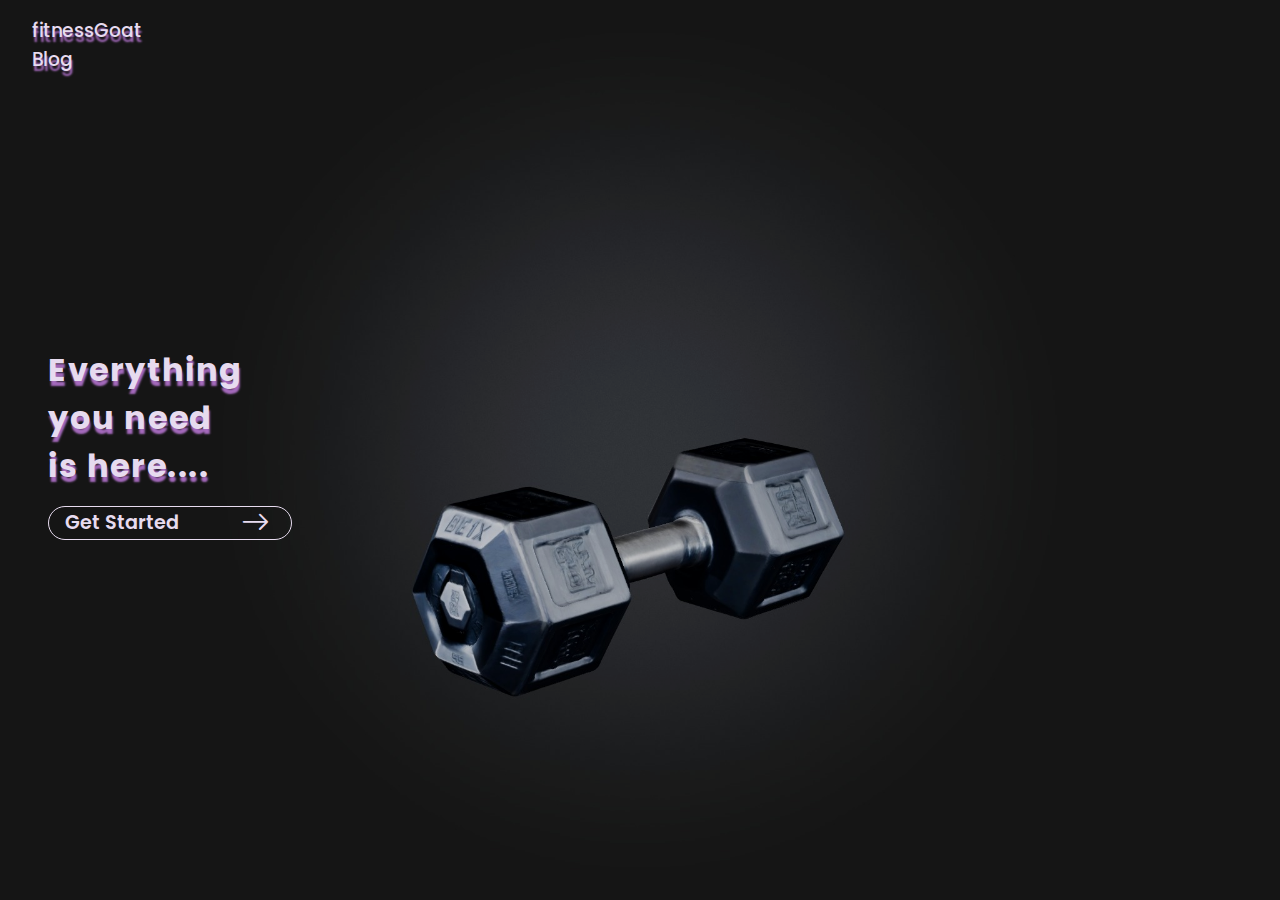
<file: index.html>
<!DOCTYPE html>
<html lang="en">
<head>
    <meta charset="UTF-8">
    <meta name="viewport" content="width=device-width, initial-scale=1.0">
    <title>
        fitnessGoat | Workouts, Nutrition Tips, Supplements & Advice 
    </title>
    <link rel="stylesheet" href="indexstyles.css">
    <link rel="stylesheet" 
    href="https://cdn.jsdelivr.net/npm/bootstrap-icons@1.11.3/font/bootstrap-icons.min.css"/>
</head>
<body>
    
    <div class="indexPageMainContainer">
         <img src="dumbell-3d.jpg" alt=""> 
   
        <div class="navContainer">
            <nav>
                <h3>
                    fitnessGoat <br> Blog
                </h3>
            </nav>
        </div>
        
        <div class="mainTextContainer">                                             
            
        <div class="div1ForMainTextContainer">
            <h1>
                Everything <br>you need <br>is here....
            </h1>
        </div>
        <div class="div2ForMainTextContainer">
            <a href="mainpage.html">
                <button>
                    Get Started 
                    <h2>
                        <i class="bi bi-arrow-right"></i>
                    </h2>
                </button>
            </a>
        </div>

        </div>


    </div>
</body>
</html>
</file>
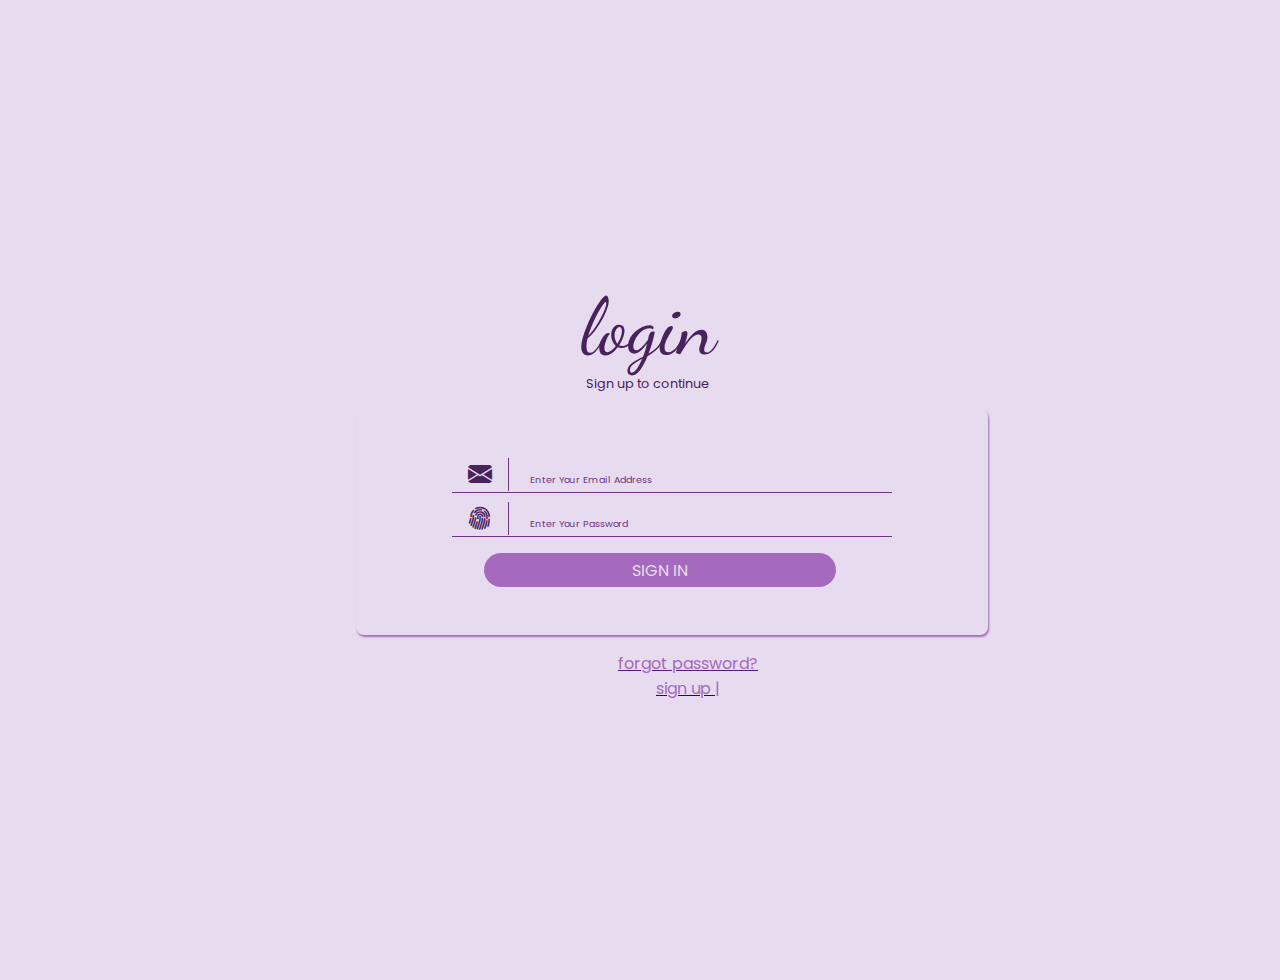
<file: login.html>
<!DOCTYPE html>
<html lang="en">
<head>
    <meta charset="UTF-8">
    <meta name="viewport" content="width=device-width, initial-scale=1.0">
    <title>
        fitnessGoat | Log in to continue
    </title>
    <link rel="stylesheet" href="styles.css">
    <link rel="stylesheet" 
    href="https://cdn.jsdelivr.net/npm/bootstrap-icons@1.11.3/font/bootstrap-icons.min.css">
</head>
<body>
   <div class="logInBody">
    <div class="loginMainContainer">
        <div class="loginHeadText1">
           <h1>
            login
           </h1>
        </div>
        <div class="loginHeadText2">
            <p>
                Sign up to continue
            </p>
        </div>
        <div class="loginFormDiv">
            <form action="" class="loginForm">
                <div>
                    <i class="bi bi-envelope-fill"></i>
                    <input type="text" placeholder="Enter your email address">
                </div>
                <div>
                    <i class="bi bi-fingerprint"></i>
                    <input type="password" placeholder="Enter your password">
                </div>

                <button type="submit">sign in </button>
            </form>
        </div>
        <div class="linkToRecoverPassword">
            <a href="">
                <p>
                    forgot password?
                </p>
            </a>
        </div>

        <div class="linkToSignupPage">
           <a href="signup.html">
            <p>
                sign up | 
            </p>
           </a>
        </div>
    </div>
   </div>
</body>
</html>
</file>
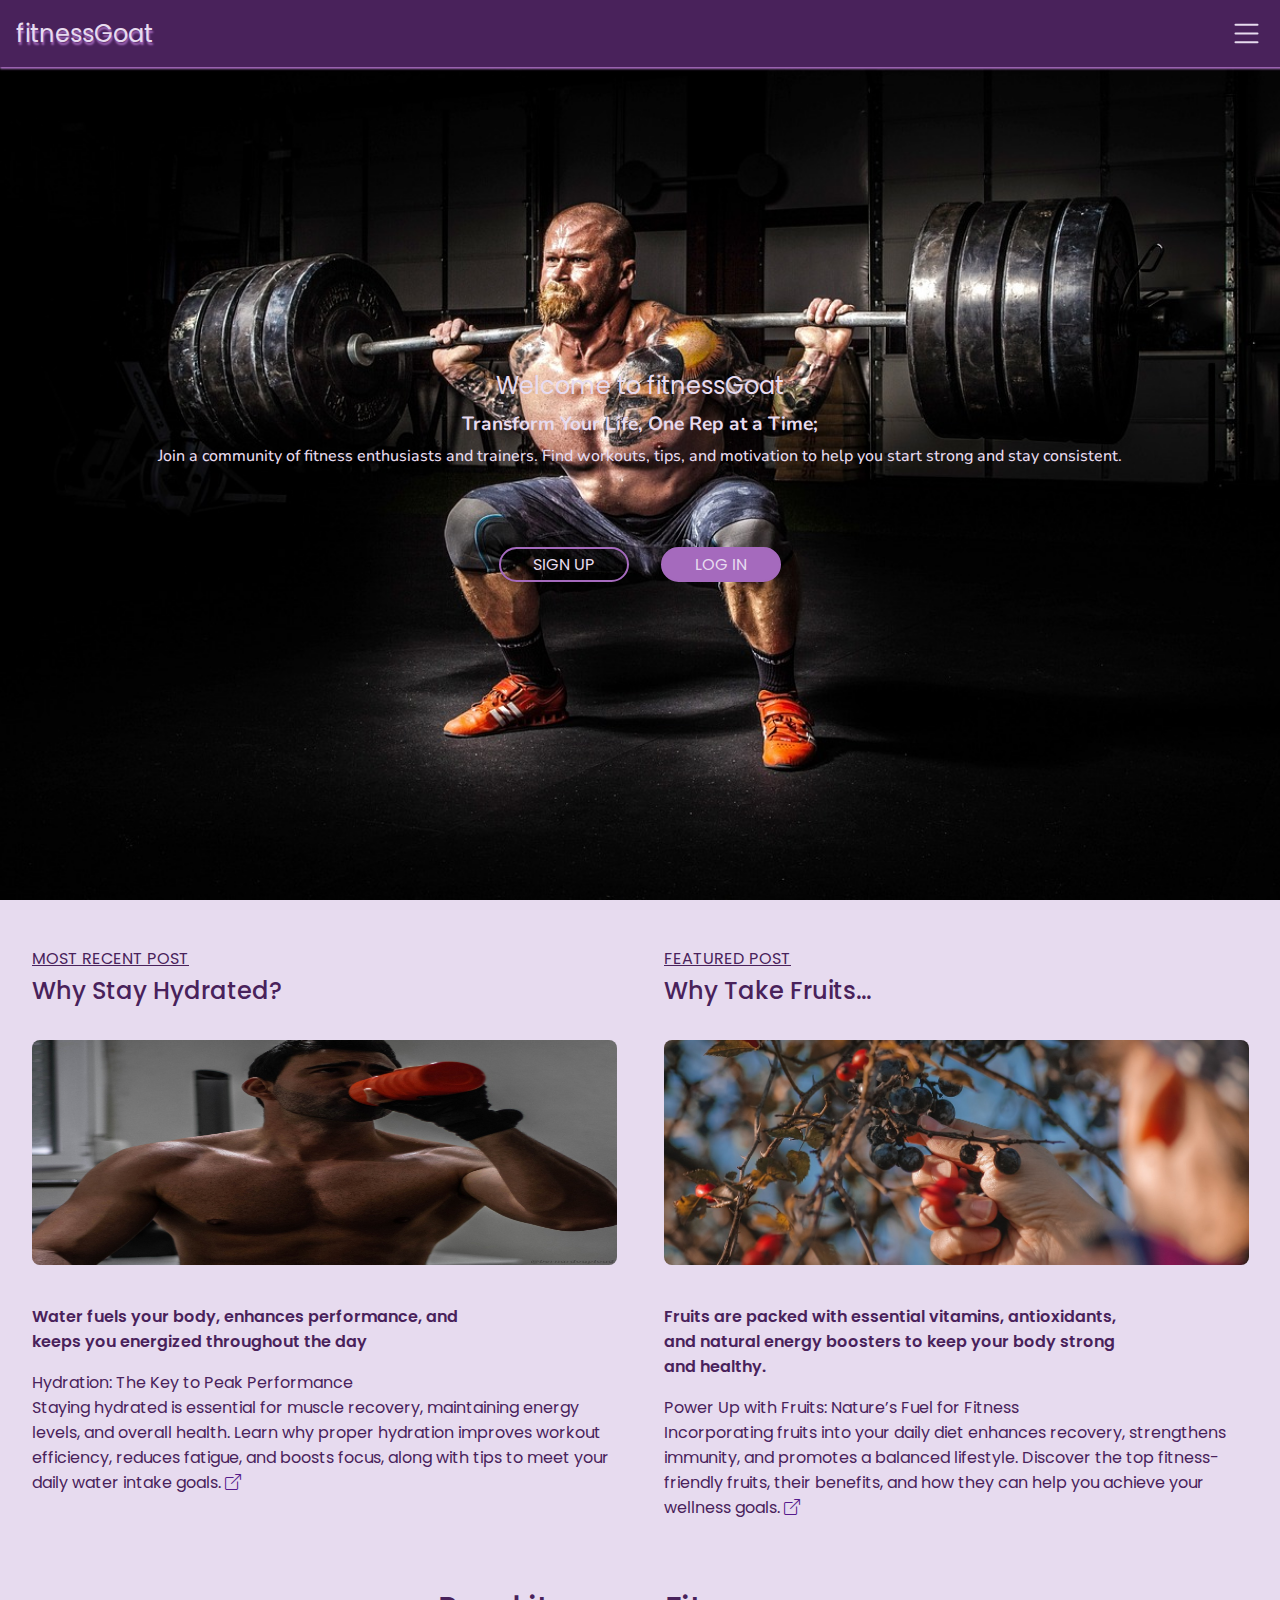
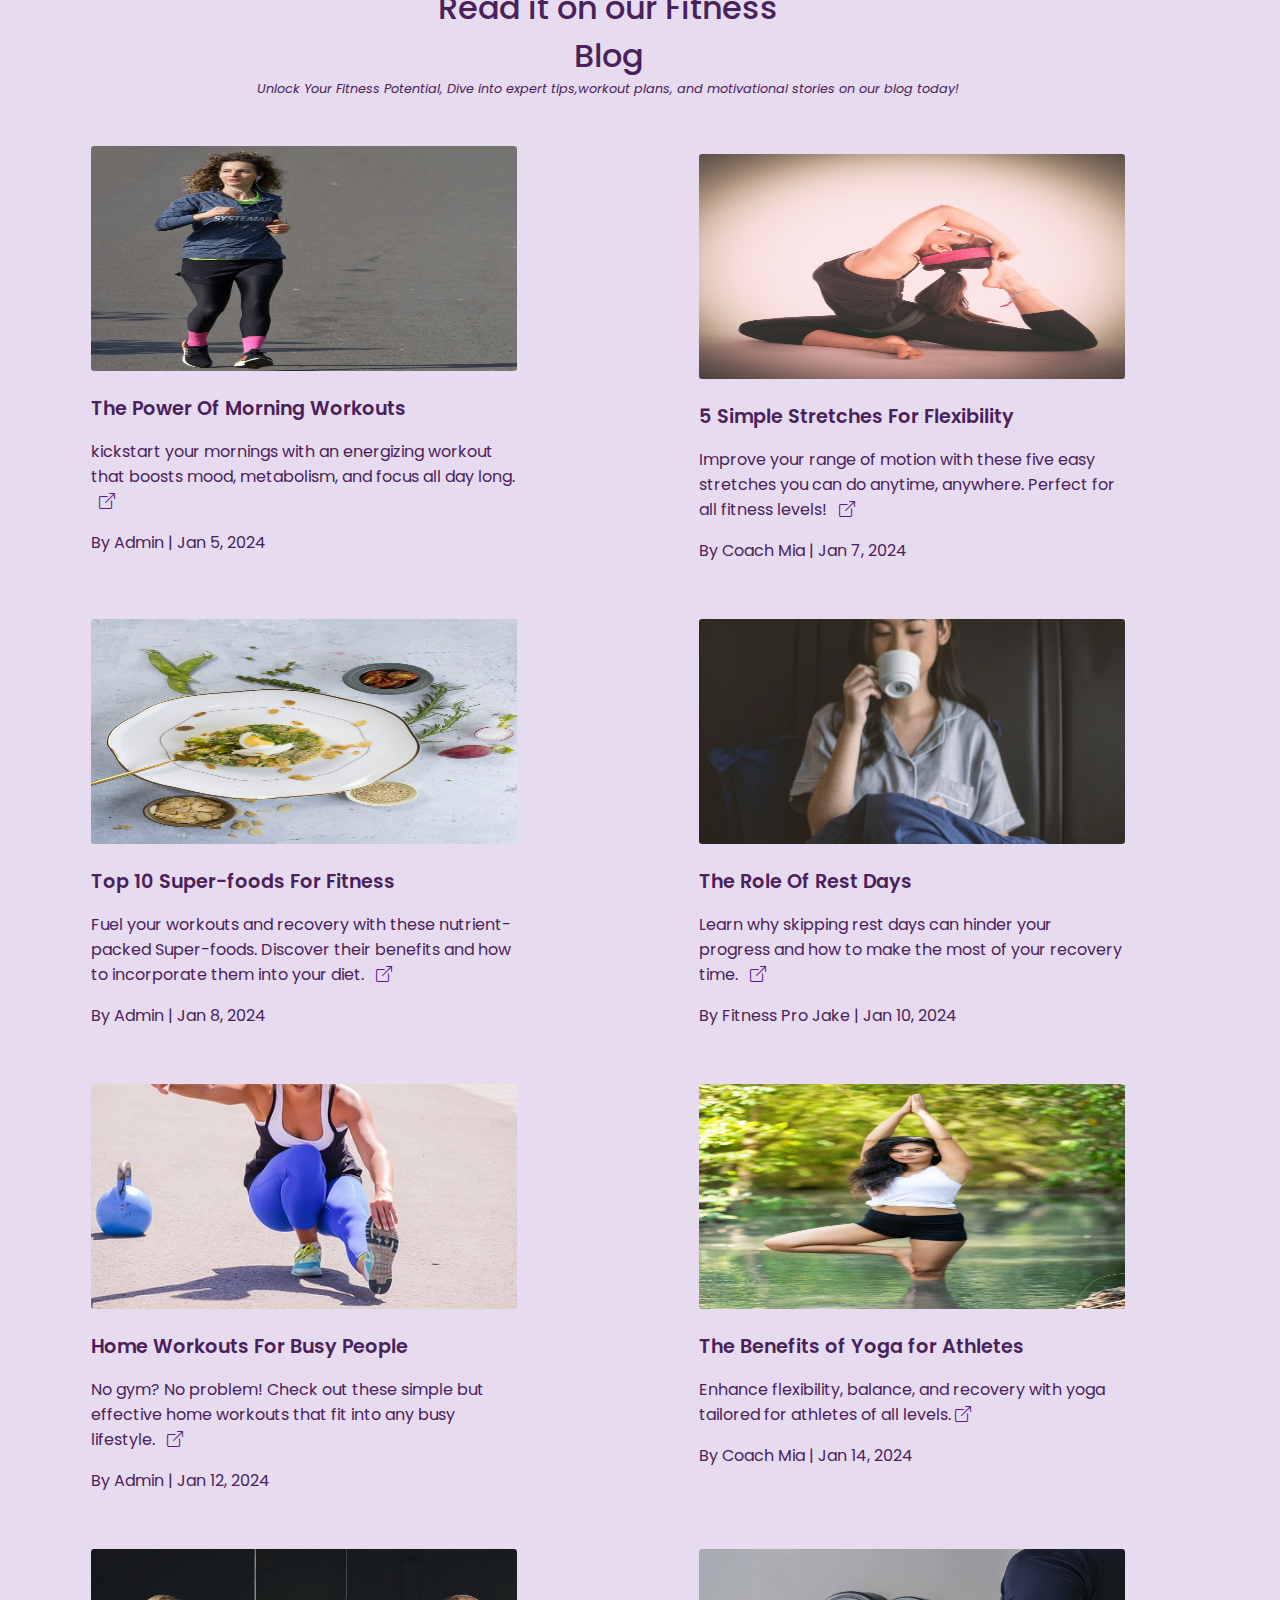
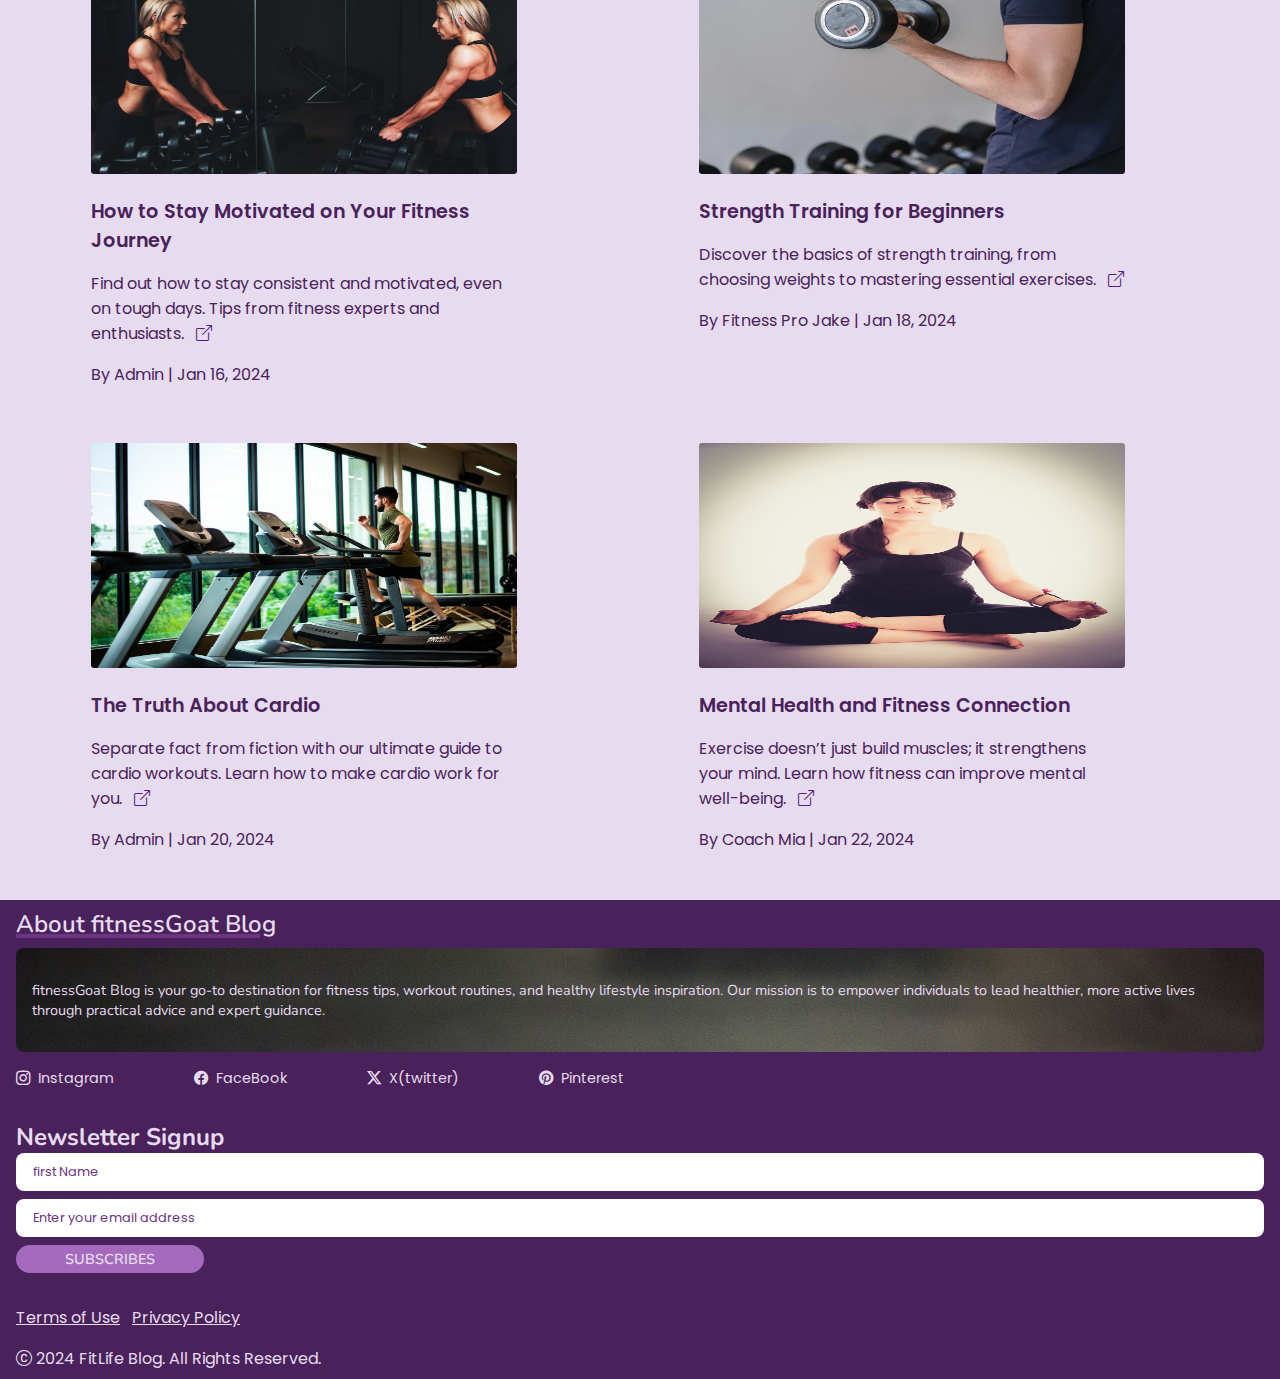
<file: mainpage.html>
<!DOCTYPE html>
<html lang="en">
<head>
    <meta charset="UTF-8"/>
    <meta name="viewport" content="width=device-width, initial-scale=1.0 maximum-scale=0.9 user-scalable=0"/>
    <title>
        fitnessGoat | Workouts, Nutrition Tips, Supplements & Advice 
    </title>
    <link rel="stylesheet" href="styles.css"/>
    <link rel="stylesheet" 
    href="https://cdn.jsdelivr.net/npm/bootstrap-icons@1.11.3/font/bootstrap-icons.min.css"/>
</head>
<body>
    
    <div class="mainContainer">

        
    <div class="navContainer">
        <nav>

            <a href="" class="logo">fitnessGoat</a>

            <input type="checkbox" id="navMenuCheckbox">
            <label for="navMenuCheckbox" class="navToggle">
                <svg xmlns="http://www.w3.org/2000/svg" width="35" height="35" fill="currentColor" class="bi bi-list openNavMenu" viewBox="0 0 16 16">
                    <path fill-rule="evenodd" d="M2.5 12a.5.5 0 0 1 .5-.5h10a.5.5 0 0 1 0 1H3a.5.5 0 0 1-.5-.5m0-4a.5.5 0 0 1 .5-.5h10a.5.5 0 0 1 0 1H3a.5.5 0 0 1-.5-.5m0-4a.5.5 0 0 1 .5-.5h10a.5.5 0 0 1 0 1H3a.5.5 0 0 1-.5-.5"/>
                </svg>
                <svg xmlns="http://www.w3.org/2000/svg" width="35" height="35" fill="currentColor" class="bi bi-x-lg closeNavMenu" viewBox="0 0 16 16">
                    <path d="M2.146 2.854a.5.5 0 1 1 .708-.708L8 7.293l5.146-5.147a.5.5 0 0 1 .708.708L8.707 8l5.147 5.146a.5.5 0 0 1-.708.708L8 8.707l-5.146 5.147a.5.5 0 0 1-.708-.708L7.293 8z"/>
                </svg>
            </label>


            <ul class="navMenu">
                <li class="navLink">
                    <a href="">home</a>
                </li>
                <li class="navLink">
                    <a href="">about</a>
                </li>


                <li class="navLink">
                    <label for="categoriesCheckbox">categories
                        <i class="bi bi-caret-down-fill"></i>
                    </label>
                    <input type="checkbox" id="categoriesCheckbox" class="subMenuInput">

                    <ul class="categoriesMenu">
                        <li>
                            <a href="">weight loss journey</a>
                        </li>
                        
                        <li>
                            <a href="">weight gain journey</a>
                        </li>


                        <li>
                        <label for="workoutsCheckbox">
                            Workouts<i class="bi bi-caret-down-fill"></i>
                        </label>
                        <input type="checkbox" id="workoutsCheckbox" class="subMenuInput">
                        <ul class="workoutsMenu">
                            <li><a href="">home workout</a></li>
                            <li><a href="">gym workout</a></li>
                            <li><a href="">hybrid workout</a></li>
                        </ul>
                        </li>


                        <li>
                            <label for="mealsCheckbox">
                                meals <i class="bi bi-caret-down-fill"></i>
                            </label>
                            <input type="checkbox" id="mealsCheckbox" class="subMenuInput">
                            <ul class="mealsMenu">
                                <li><a href="">morning meal</a></li>
                                <li><a href="">night meal</a></li>
                            </ul>
                        </li>
                    </ul>
                </li>
                
                <li class="navLink">
                    <a href="">contact</a>
                </li>
            </ul>


            <form class="navSearchBar">
                <input id="navSearchInput" type="text" placeholder="start typing to search..."/>
                <label for="navSearchInput">
                    <button type="submit">
                        <i class="bi bi-search"></i>
                    </button>
                </label>
            </form>
        </nav>
    </div>

<div class="heroSection">
    <div class="heroSectionContent">
        <h1>Welcome to <span>fitnessGoat</span></h1>
        <h2>Transform Your Life, One Rep at a Time;</h2>
        <p>
            Join a community of fitness enthusiasts and trainers. 
            Find workouts, tips, and motivation to help you start 
            strong and stay consistent.
        </p>

        <div class="heroSectionButtons">
            <a href="signup.html"><button class="btn1">sign up</button></a>
            <a href="login.html"><button class="btn2">log in</button></a>
        </div>
    </div>
</div>


<div class="mainBlogContent">
    <div class="featured mostRecentPost">
        <div class="div1ForMostRecentPost">
            <p>most recent post</p>
            <h1>
                Why Stay Hydrated?
            </h1>
            <img src="training-5028879_1280.jpg" alt="">
        </div>
            <div class="div2ForMostRecentPost">
                    <p class="p1ForMrp">
                        Water fuels your body, enhances performance,
                        and keeps you energized throughout the day
                    </p>
                    <p class="p2ForMrp">
                        Hydration: The Key to Peak Performance  <br>
                        Staying hydrated is essential for muscle recovery,
                        maintaining energy levels, and overall health. 
                        Learn why proper hydration improves workout efficiency, 
                        reduces fatigue, and boosts focus, along with tips to 
                        meet your daily water intake goals.  
                        <a href=""> <i class="bi bi-box-arrow-up-right"></i></a>
                    </p>
            </div>
        </div>

        <div class="featured featuredPost">
        <div class="div1ForFeaturedPost">
            <p>featured post</p>
            <h1>
                    Why take fruits...
            </h1>
            <img src="berries-5679562_1280.jpg" alt="">
        </div>
            <div class="div2ForFeaturedPost">
                <p class="p1ForFp">
                    Fruits are packed with essential vitamins, antioxidants, 
                    and natural energy boosters to keep your body strong and 
                    healthy.
                </p>
                <p class="p2ForFp">
                    Power Up with Fruits: Nature’s Fuel for Fitness <br>
                    Incorporating fruits into your daily diet enhances recovery, 
                    strengthens immunity, and promotes a balanced lifestyle. 
                    Discover the top fitness-friendly fruits, their benefits, 
                    and how they can help you achieve your wellness goals.
                    <a href=""> <i class="bi bi-box-arrow-up-right"></i></a>
                </p>

            </div>
            
        </div>
</div>

    
    <div class="blogPostCards">
        <div class="blogPostCardsCap">
        <h1>
            Read it on our Fitness<br>
            Blog
        </h1>
        <p>
            Unlock Your Fitness Potential, Dive into 
            expert tips,workout plans, and motivational stories 
            on our blog today!
        </p>
        </div>

        <div class="card1">
            <img src="woman-jogging.jpg" alt="">
            <h2>The Power Of Morning Workouts</h2>
            <p class="p1Forcard1">kickstart your mornings with an energizing workout that boosts
                mood, metabolism, and focus all day long.
                <a href=""> <i class="bi bi-box-arrow-up-right"></i></a>
            </p>
            <p class="p2Forcard1">By Admin | Jan 5, 2024</p>
        </div>
    
        <div class="card2">
            <img src="woman-doing-yoga.jpg" alt="">
            <h2>5 Simple Stretches For Flexibility</h2>
            <p class="p1Forcard2">Improve your range of motion with these five
                easy stretches you can do anytime, anywhere. 
                Perfect for all fitness levels!
                <a href=""> <i class="bi bi-box-arrow-up-right"></i></a>
            </p>
            <p class="p2Forcard2">By Coach Mia | Jan 7, 2024</p>
        </div>
    
        <div class="card3">
            <img src="plate-of-fruits.jpg" alt="plate of fruits">
            <h2>Top 10 Super-foods For Fitness</h2>
            <p class="p1Forcard3">Fuel your workouts and recovery with these nutrient-packed
                Super-foods. Discover their benefits and how to incorporate
                them into your diet. 
                <a href=""> <i class="bi bi-box-arrow-up-right"></i></a>
            </p>
            <p class="p2Forcard3">By Admin | Jan 8, 2024</p>
                
        </div>

        <div class="card4">
            <img src="person-relaxing.webp" alt="plate of fruits">
            <h2>The Role Of Rest Days</h2>
            <p class="p1Forcard4">Learn why skipping rest days can hinder your progress and how 
                to make the most of your recovery time.
                <a href=""> <i class="bi bi-box-arrow-up-right"></i></a>
            </p>
            <p class="p2Forcard4">By Fitness Pro Jake | Jan 10, 2024</p>
        </div>

        <div class="card5">
            <img src="girl-doing-push-up.jpg" alt="plate of fruits">
            <h2>Home Workouts For Busy People</h2>
            <p class="p1Forcard5">No gym? No problem! Check out these simple
                but effective home workouts that fit into 
                any busy lifestyle.
                <a href=""> <i class="bi bi-box-arrow-up-right"></i></a>
            </p>
            <p class="p2Forcard5">By Admin | Jan 12, 2024</p>
        </div>
        
        <div class="card6">
            <img src="yoga-pose.jpg" alt="plate of fruits">
            <h2>The Benefits of Yoga for Athletes</h2>
            <p class="p1Forcard6"> Enhance flexibility, balance, and recovery with yoga 
                tailored for athletes of all levels.
                <a href=""> <i class="bi bi-box-arrow-up-right"></i></a>
            </p>
            <p class="p2Forcard6">By Coach Mia | Jan 14, 2024</p>
        </div>
    
        <div class="card7">
            <img src="woman-motivated.jpg" alt="plate of fruits">
            <h2> How to Stay Motivated on Your Fitness Journey</h2>
            <p class="p1Forcard7"> Find out how to stay consistent and motivated, 
                    even on tough days. Tips from fitness experts 
                    and enthusiasts.
                    <a href=""> <i class="bi bi-box-arrow-up-right"></i></a>
            </p>
            <p class="p2Forcard7"> By Admin | Jan 16, 2024</p>
        </div>
    
        <div class="card8">
            <img src="person-holding-dumbell.webp" alt="plate of fruits">
            <h2> Strength Training for Beginners</h2>
            <p class="p1Forcard8">Discover the basics of strength training, 
                from choosing weights to mastering essential
                exercises.
                <a href=""> <i class="bi bi-box-arrow-up-right"></i></a>
            </p>
            <p class="p2Forcard8">By Fitness Pro Jake | Jan 18, 2024</p>
        </div>
    
        <div class="card9">
            <img src="man-doing-cardio.jpg" alt="plate of fruits">
            <h2> The Truth About Cardio</h2>
            <p class="p1Forcard9">Separate fact from fiction with our ultimate guide to 
                cardio workouts. Learn how to make cardio work for you.
                <a href=""> <i class="bi bi-box-arrow-up-right"></i></a>
            </p>
            <p class="p2Forcard9">By Admin | Jan 20, 2024</p>
        </div>
    
        <div class="card10">
            <img src="person-meditating.jpg" alt="plate of fruits">
            <h2>Mental Health and Fitness Connection</h2>
            <p class="p1Forcard10"> Exercise doesn’t just build muscles; it strengthens your mind. 
                Learn how fitness can improve mental well-being.
                <a href=""> <i class="bi bi-box-arrow-up-right"></i></a>
            </p>
            <p class="p2Forcard10">By Coach Mia | Jan 22, 2024</p>
        </div>
    </div>



<div class="footer">
    <div class="footerAbout">
        <h2>About fitnessGoat Blog</h2>
        <p>
            fitnessGoat Blog is your go-to destination for fitness tips, 
            workout routines, and healthy lifestyle inspiration. 
            Our mission is to empower individuals to lead healthier, 
            more active lives through practical advice and expert guidance.
        </p>
    </div>
    <div class="footerSocialhandles">
        <a href="">
            <p><i class="bi bi-instagram"></i>Instagram</p>
        </a>
       <a href="">
        <p><i class="bi bi-facebook"></i>FaceBook</p>
       </a>
      <a href="">
        <p><i class="bi bi-twitter-x"></i>X(twitter)</p>
      </a>
       <a href="">
        <p><i class="bi bi-pinterest"></i>Pinterest</p>
       </a>
    </div>
    <div class="footerNewsletter">
        <h2>Newsletter Signup</h2>
        <form action="" class="footerForm">
            <input type="text" placeholder="first Name" required> <br>
            <input type="email" placeholder="Enter your email address" required> <br>
            <a href=""><button type="submit">Subscribes</button></a>
        </form>
    </div>
    <div class="footerCopyrights">
        <p class="policyLinks">
            <a href="">Terms of Use</a>
            <a href="">Privacy Policy</a>
        </pclass>

        <p class="copyright">
            <i class="bi bi-c-circle"></i> 2024 FitLife Blog. All Rights Reserved.
        </p>
    </div>
</div>





</div>


</body>
</html>
</file>
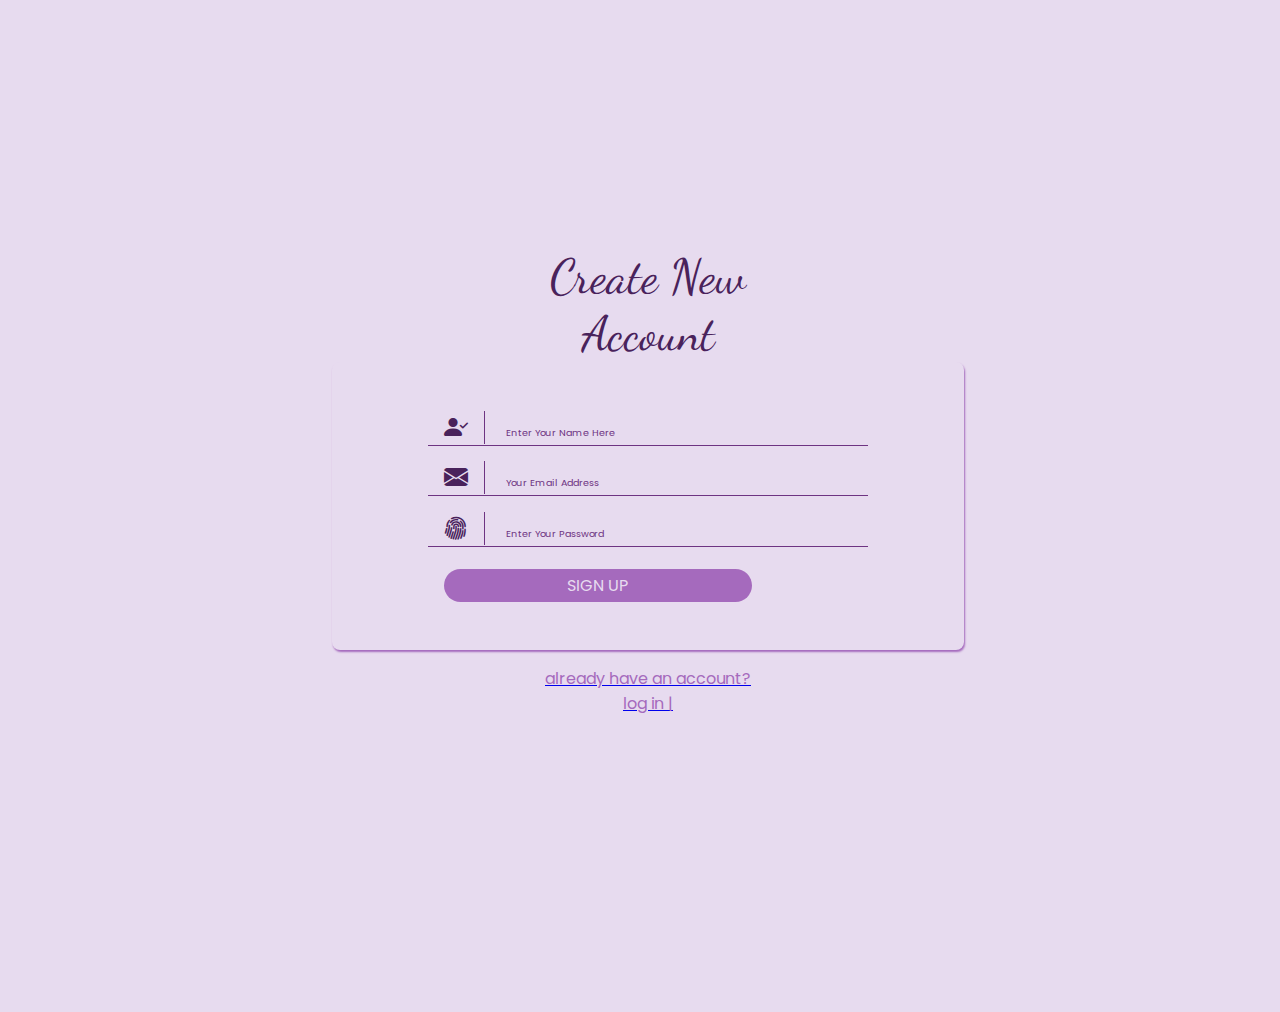
<file: signup.html>
<!DOCTYPE html>
<html lang="en">
<head>
    <meta charset="UTF-8">
    <meta name="viewport" content="width=device-width, initial-scale=1.0">
    <title>
        fitnessGoat | Create New Account
    </title>
    <link rel="stylesheet" href="styles.css">
    <link rel="stylesheet" 
    href="https://cdn.jsdelivr.net/npm/bootstrap-icons@1.11.3/font/bootstrap-icons.min.css">
</head>
<body>
    <div class="signupBody">
        
    <div class="signupMainContainer">
        <div class="createAccountHeadText">
            <h1>
                Create new <span> account </span>
            </h1>
        </div>
        <div class="signupFormDiv">
            <form action="" class="signupForm">
               <div>
                <label for=""><i class="bi bi-person-check-fill"></i></label>
                <input type="text" placeholder="enter your name here" required>  
               </div>

               <div>
                <label for=""><i class="bi bi-envelope-fill"></i></label>
                <input type="email" placeholder="your email address" required>
               </div>

               <div>
                <label for=""><i class="bi bi-fingerprint"></i></label>
                <input type="password" placeholder="Enter your password">
               </div>
        
                <button type="submit">sign up </button>
            </form>
        </div>
        <div class="linkToLoginPage">
            <a href="login.html">
                <p>
                    already have an account?  <br>
                    <span>log in | </span>
                </p>
            </a>
        </div>
    </div>
    </div>
</body>
</html>
</file>
<file: indexstyles.css>
@import url(
    'https://fonts.googleapis.com/css2?family=Dancing+Script:wght@400..700&family=Nunito:ital,wght@0,200..1000;1,200..1000&family=Poppins:ital,wght@0,100;0,200;0,300;0,400;0,500;0,600;0,700;0,800;0,900;1,100;1,200;1,300;1,400;1,500;1,600;1,700;1,800;1,900&display=swap'
);

:root{
    --primary-clr:#E7DBEF;
    --secondary-clr:#49225B;
    --secondary-clr-2:#6E3482;
    --accent-clr:#A56ABD;
}
*{
    margin: 0;
    padding: 0;
    box-sizing: border-box;
    font-family: "Poppins", "Nunito", "Dancing Script", serif;
}
body{
    background-color: var(--secondary-clr);
    color:var(--primary-clr);
}
.indexPageMainContainer{
    background: rgba(0, 0, 0, 0.1);
    height: 100vh;
}
.indexPageMainContainer img{
    position: absolute;
    top:0;
    left:0;
    z-index: -1;
    width: 100%;
    height: 100vh;
    object-fit: cover;
}
.navContainer{
    padding-top: 2rem;
    width: 100%;
    padding: 1rem 2rem;
}
.navContainer nav h3{
    font-weight: 500;
    text-shadow: 1px 5px 2px var(--accent-clr);
    animation: textBounce 3s ease-out;

}
.mainTextContainer{
    width: 100%;
    height: 50vh;
    display: grid;
    align-content:flex-end;
}
.div1ForMainTextContainer{
    margin:0rem 3rem;
}
.div1ForMainTextContainer h1{
    letter-spacing: 0.1rem;
    font-weight: 700;
    text-shadow: 1px 5px 2px var(--accent-clr);
    animation: slideInLeftBtn 5s ease-in-out;
}
.div2ForMainTextContainer{
    margin:0rem 3rem;
    margin-top: 1rem;
}
.div2ForMainTextContainer button{
    background-color: transparent;
    color: var(--primary-clr);
    border: 1px solid var(--primary-clr);
    border-radius: 10rem;
    padding-top: 0.1rem;
    padding-bottom: 0.1rem;
    padding-left: 1rem;
    padding-right: 7rem;
    font-size:1.2rem ;
    font-weight: 600;
    position: relative;
    animation: slideInLeftBtn 8s ease-in-out;
}
.div2ForMainTextContainer h2{
    margin-left: 3rem;
    position: absolute;
    top:0;
    bottom: 0;
    transform: translate(8rem, -15%);
}

@keyframes slideInLeftBtn{
    from{
        transform: translateX(100%);
        opacity: 0;
    }

    to{
        transform: translateX(0);
        opacity: 1;

    }
}

@keyframes textBounce{
    from{
        transform: translateY(-50%);
    }
    to{
        transform: translateY(0%);
    }
}
</file>
<file: styles.css>
@import url(
    'https://fonts.googleapis.com/css2?family=Dancing+Script:wght@400..700&family=Nunito:ital,wght@0,200..1000;1,200..1000&family=Poppins:ital,wght@0,100;0,200;0,300;0,400;0,500;0,600;0,700;0,800;0,900;1,100;1,200;1,300;1,400;1,500;1,600;1,700;1,800;1,900&display=swap'
);

:root{
    --primary-clr:#E7DBEF;
    --secondary-clr:#49225B;
    --secondary-clr-2:#6E3482;
    --accent-clr:#A56ABD;
}
*{
    margin: 0;
    padding: 0;
    box-sizing: border-box;
    font-family: "Poppins", "Nunito", "Dancing Script", serif;
}
body{
    background-color: var(--primary-clr);
    color:var(--secondary-clr);
    /* padding-top: 4.2rem; */
}
@keyframes appear{
    from{
        opacity: 0;
        transform: scale(0.5);
    }
    to{
        opacity:1;
        transform: scale(1);
    }
}

@keyframes textSlide{
    from{
        transform: translateX(-100%);
        opacity: 0;
    }

    to{
        transform: translateX(0);
        opacity: 1;

    }
}
.mainContainer{
    display: grid;
    grid-template-columns: repeat(auto-fit, 100%);
}
.navContainer{
    position:fixed;
    top:0;
    right:0;
    z-index: 1;
    width: 100%;
    box-shadow: 1px 1px 2px 1px var(--accent-clr);
}
.navContainer nav{
    width: 100%;
    padding: 1rem;
    background-color: var(--secondary-clr);
    z-index: 1;
}
.logo{
    text-decoration: none;
    font-size: 1.5rem;
    color:var(--primary-clr);
    font-family: "poppins", serif;
    text-shadow: 1px 3px 2px var(--accent-clr)
}
.navMenu{
    display:none;
    list-style: none;
    text-transform: uppercase;
    font-family: "Nunito", serif;
    color:var(--primary-clr);
    margin-top: 2rem;
}
.navMenu li {
    margin: 1rem 2rem;
}
.navMenu li a{
    text-decoration: none;
    color: var(--primary-clr);
}
.navSearchBar{
    display: none;
}
#navMenuCheckbox{
    display: none;
}
.navToggle{
    position: absolute;
    margin:0rem 1rem;
    right:0;
    color:var(--primary-clr);
}
.closeNavMenu{
    display:none;
}
#navMenuCheckbox:checked ~.navMenu{
    display: block;
    opacity: 1;
    visibility: visible;
}
#navMenuCheckbox:checked ~.navToggle .closeNavMenu{
    display: block;
}
#navMenuCheckbox:checked ~.navToggle .openNavMenu{
    display: none;
}

.categoriesMenu{
    list-style: none;
    background-color: var(--secondary-clr);
    color: var(--primary-clr);
    text-transform: lowercase;
    width: 20rem;
    border-radius: 0.5rem;
    display:none;
    cursor: pointer;
}
.categoriesMenu li{
    padding: 0.7rem 1rem;
}
#categoriesCheckbox:checked ~.categoriesMenu{
    display: block;
}
.categoriesMenu .workoutsMenu,.mealsMenu{
    list-style: none;
    display: none;
    background-color: var(--secondary-clr);
    width: 20rem;
    border-radius: 0.5rem;
    cursor: pointer;
}
#workoutsCheckbox:checked ~.workoutsMenu{
    display: block;
}
#mealsCheckbox:checked ~.mealsMenu{
    display: block;
}
nav .subMenuInput{
    display:none;
}
.heroSection{
    width: 100%;
    height: 100vh;
    overflow: hidden;
    position: relative;
    background-image: url(man-lifting.jpg);
    background-position: center;
    background-repeat: no-repeat;
    background-size: cover;
    text-align: center;
    color:var(--primary-clr);
    animation: changeHeroBackground 10s infinite ease-in-out;
}
.heroSectionContent{
    position: absolute;
    top:40%;
    left:0;
    right: 0;
    padding: 0.5rem 1rem;
}
.heroSectionContent h1{
    font-family:  "poppins", sans-serif;
    font-size: 1.5rem;
    font-weight: 400;
}
.heroSectionContent h2{
    font-family:  "Nunito", sans-serif;
    font-weight: 700;
    font-size: 1.2rem;
    margin-top: 0.5rem;
}
.heroSectionContent p{
    font-family:  "Nunito", sans-serif;
    font-size: 1rem;
    font-weight: 500;
    margin-top: 0.5rem;
}
.heroSectionButtons{
    font-family:  "Nunito", sans-serif;
    margin-top: 5rem;
    display: flex;
    gap:2rem;
    justify-content: center;
}
.heroSectionButtons .btn1{
    padding: 0.2rem 2rem;background: transparent;
    color:var(--primary-clr);
    font-size: 1rem;
    text-transform: uppercase;
    border: 2px solid var(--accent-clr);
    border-radius: 10rem;
}
.heroSectionButtons .btn2{
    padding: 0.2rem 2rem;
    background-color: var(--accent-clr);
    color:var(--primary-clr);
    font-size: 1rem;
    text-transform: uppercase;
    border: 2px solid var(--accent-clr);
    border-radius: 10rem;
}


.mainBlogContent{
    width: 100%;
    position: relative;
    margin-inline: auto;
    margin-top: 0.9rem;
    padding-top: 2rem;
    display: grid;
    grid-auto-flow: column;
    grid-auto-columns: 95%;
    overflow-x: auto;
    overscroll-behavior-inline:contain;
    scroll-snap-type: inline mandatory;
    scroll-padding-inline: 1rem ;
}
.mainBlogContent  > *{
    scroll-snap-align: start;
}
.mostRecentPost{
    width: 100%;
    padding-inline: 1rem 0rem;
}
.div1ForMostRecentPost p{
    text-transform: uppercase;
    text-decoration: 1px solid underline;
}.div1ForMostRecentPost h1{
    font-size: 1.5rem;
    font-weight: 500;
    margin-top: 0.1rem;
}
.div1ForMostRecentPost img{
    width:95%;
    height: 25vh;
    border-radius: 0.5rem;
    margin-top: 2rem;
    animation: appear 5s linear;
}
.div2ForMostRecentPost{
    margin-top: 2rem;
}
.div2ForMostRecentPost .p1ForMrp{
    font-weight: 600;
    width: 30ch;
}
.div2ForMostRecentPost .p2ForMrp{
    margin-top: 1rem;
    width: 95%;
    padding-bottom: 1rem;
}
.featuredPost{
    width: 100%;
    padding-inline: 1rem 0rem;
}
.div1ForFeaturedPost p{
    text-transform: uppercase;
    text-decoration: 1px solid underline;
}.div1ForFeaturedPost h1{
    font-size: 1.5rem;
    font-weight: 500;
    margin-top: 0.1rem;
    text-transform: capitalize;
}
.div1ForFeaturedPost img{
    width: 95%;
    height:25vh;
    border-radius: 0.5rem;
    object-fit: cover;
    margin-top: 2rem;
    animation: appear 5s linear;
}
.div2ForFeaturedPost{
    margin-top: 2rem;
}
.div2ForFeaturedPost .p1ForFp{
    font-weight: 600;
    width: 30ch;
}
.div2ForFeaturedPost .p2ForFp{
    margin-top: 1rem;
    width: 95%;
    padding-bottom: 1rem;
}


.blogPostCards{
    width: 95%;
    padding-inline: 1rem 0rem;
    margin-top: 3rem;
}
.blogPostCardsCap{
    width: 100%;
}
.blogPostCardsCap h1{
    font-weight: 450;
}
.blogPostCardsCap p{
    font-weight: 400;
    font-style: italic;
    font-size: 0.8rem;
}
.card1{
    margin-top: 3rem;
    animation: appear 5s linear;
}
.card1 img{
    width: 100%;
    height: 25vh;
    border-radius: 0.2rem;
}
.card1 h2{
    margin-top: 1rem;
    font-size: 1.2rem;
    font-weight: 600;
}
.card1 .p1Forcard1 , .p2Forcard1{
    margin-top: 1rem;
}
.p1Forcard1 i{
    margin-left: 0.5rem;
}
.card2{
    margin-top: 3.5rem;
    animation: appear 5s linear;
}
.card2 img{
    width: 100%;
    height: 25vh;
    border-radius: 0.2rem;
}
.card2 h2{
    margin-top: 1rem;
    font-size: 1.2rem;
    font-weight: 600;
}
.card2 .p1Forcard2 , .p2Forcard2{
    margin-top: 1rem;
}
.p1Forcard2 i{
    margin-left: 0.5rem;
}
.card3{
    margin-top: 3.5rem;
    animation: appear 5s linear;
}
.card3 img{
    width: 100%;
    height: 25vh;
    border-radius: 0.2rem;
}
.card3 h2{
    margin-top: 1rem;
    font-size: 1.2rem;
    font-weight: 600;
}
.card3 .p1Forcard3 , .p2Forcard3{
    margin-top: 1rem;
}
.p1Forcard3 i{
    margin-left: 0.5rem;
}
.card4{
    margin-top: 3.5rem;
    animation: appear 5s linear;
}
.card4 img{
    width: 100%;
    height: 25vh;
    border-radius: 0.2rem;
    object-fit: cover;
}
.card4 h2{
    margin-top: 1rem;
    font-size: 1.2rem;
    font-weight: 600;
}
.card4 .p1Forcard4 , .p2Forcard4{
    margin-top: 1rem;
}
.p1Forcard4 i{
    margin-left: 0.5rem;
}
.card5{
    margin-top: 3.5rem;
    animation: appear 5s linear;
}
.card5 img{
    width: 100%;
    height: 25vh;
    border-radius: 0.2rem;
    object-fit: cover;
}
.card5 h2{
    margin-top: 1rem;
    font-size: 1.2rem;
    font-weight: 600;
}
.card5 .p1Forcard5 , .p2Forcard5{
    margin-top: 1rem;
}
.p1Forcard5 i{
    margin-left: 0.5rem;
}
.card6{
    margin-top: 3.5rem;
    animation: appear 5s linear;
}
.card6 img{
    width: 100%;
    height: 25vh;
    border-radius: 0.2rem;
}
.card6 h2{
    margin-top: 1rem;
    font-size: 1.2rem;
    font-weight: 600;
}
.card6 .p1Forcard6 , .p2Forcard6{
    margin-top: 1rem;
}
.card7{
    margin-top: 3.5rem;
    animation: appear 5s linear;
}
.card7 img{
    width: 100%;
    height: 25vh;
    border-radius: 0.2rem;
}
.card7 h2{
    margin-top: 1rem;
    font-size: 1.2rem;
    font-weight: 600;
}
.card7 .p1Forcard7 , .p2Forcard7{
    margin-top: 1rem;
}
.p1Forcard7 i{
    margin-left: 0.5rem;
}
.card8{
    margin-top: 3.5rem;
    animation: appear 5s linear;
}
.card8 img{
    width: 100%;
    height: 25vh;
    border-radius: 0.2rem;
}
.card8 h2{
    margin-top: 1rem;
    font-size: 1.2rem;
    font-weight: 600;
}
.card8 .p1Forcard8 , .p2Forcard8{
    margin-top: 1rem;
}
.p1Forcard8 i{
    margin-left: 0.5rem;
}
.card9{
    margin-top: 3.5rem;
    animation: appear 5s linear;
}
.card9 img{
    width: 100%;
    height: 25vh;
    border-radius: 0.2rem;
}
.card9 h2{
    margin-top: 1rem;
    font-size: 1.2rem;
    font-weight: 600;
}
.card9 .p1Forcard9 , .p2Forcard9{
    margin-top: 1rem;
}
.p1Forcard9 i{
    margin-left: 0.5rem;
}
.card10{
    margin-top: 3.5rem;
    padding-bottom: 1rem;
    animation: appear 5s linear;
}
.card10 img{
    width: 100%;
    height: 25vh;
    border-radius: 0.2rem;
}
.card10 h2{
    margin-top: 1rem;
    font-size: 1.2rem;
    font-weight: 600;
}
.card10 .p1Forcard10 , .p2Forcard10{
    margin-top: 1rem;
}
.p1Forcard10 i{
    margin-left: 0.5rem;
}
.footer{
    width: 100%;
    background-color: var(--secondary-clr);
    color:var(--primary-clr);
    padding: 0.5rem 1rem;
    font-family: "Nunito", sans-serif;
    margin-top: 2rem;
}
.footerAbout{
    width: 100%;
}
.footerAbout h2{
    font-family: "Nunito", sans-serif;
    font-size:1.5rem;
    font-weight: 600;
    text-decoration:4px solid var(--secondary-clr-2) underline;
    margin-bottom: 0.5rem;
}
.footerAbout p{
    width: 100%;
    font-family: "Nunito", sans-serif;;
    font-size: 0.9rem;
    padding: 2rem 1rem;
    background-image: url(dumbel.jpg);
    border-radius: 0.5rem;
    
}
.footerSocialhandles{
    display: flex;
    margin-top: 1rem;
    gap:0.5rem;
}
.footerSocialhandles > a{
    text-decoration: none;
    color:var(--primary-clr);
    font-family: "Nunito", sans-serif;
    font-size: 0.9rem;
}
.footerSocialhandles > a p i{
    margin-right: 0.1rem;
}
.footerNewsletter{
    width:100%;
    margin-top: 2rem;
}
.footerNewsletter h2{
    font-family: "Nunito", sans-serif;
    font-size: 1.5rem;
}
.footerForm{
    width:100%;
}
.footerForm > input{
    width: 100%;
    padding: 0.5rem 1rem;
    border-radius: 0.5rem;
    border: 1px solid transparent;
    margin-bottom: 0.5rem;
}
.footerForm >input::placeholder{
    color:var(--secondary-clr-2);
    font-size: 0.8rem;
}
.footerForm > input:focus{
    outline: none;
}
.footerForm >a button{
    padding:0.2rem 3rem;
    border:1px solid transparent;
    border-radius: 10rem;
    text-transform: uppercase;
    background-color: var(--accent-clr);
    color:var(--primary-clr);
    font-weight: 600;
    font-family: "Nunito", sans-serif;
    font-size: 0.9rem;
}
.footerCopyrights{
   width: 100%;
   margin-top: 2rem;
}
.policyLinks{
    margin-bottom: 1rem;
}
.policyLinks a{
    color: var(--primary-clr);
    padding-right: 0.5rem;
}


@keyframes  changeHeroBackground{
    0%
    {
        background-image: url(barbell-1839086_1280.jpg);
    }
    20%
    {
        background-image: url(manCarryingADumbell.jpg);
    }
    40%
    {
        background-image: url(adult-1850925_1280.jpg);
    }
    60%
    {
        background-image: url(woman-2260736_1280.jpg);
    }
    80%
    {
        background-image: url(personal-trainer-7451170_1280.jpg);
    }
    100%
    {
        background-image: url(weightlifting-5730110_1280.jpg);
    }
}






/*
                DESIGN FOR THE SIGN UP PAGE !!!!
*/



.signupMainContainer{
    width: 100%;
    height:100vh;
   display: grid;
   align-content: center;
}
.createAccountHeadText *{
    width: 50%;
    text-align: center;
    font-family:"Dancing Script", serif;
    font-weight: 400;
    font-size: 3rem;
    text-transform: capitalize;
    margin: 0 auto;
}
.signupFormDiv{
    margin-top: 2rem;
    margin-left: 3rem;
}
.signupForm >div{
    border-bottom: 1px solid var(--secondary-clr-2);
    margin-bottom: 0.9rem;
    width: 80%;
}
.signupForm >div label i{
    font-size: 1.5rem;
    border-right: 1px solid var(--secondary-clr-2);
    padding-right: 1rem;
    padding-left: 1rem;
}
.signupForm >div input{
    border-collapse: collapse;
    border:1px solid transparent;
    width: 70%;
    background-color: transparent;
    padding: 0rem 1rem;
    color:var(--secondary-clr-2);
}
.signupForm >div input:focus{
    outline: none;
}
.signupForm >div input::placeholder{
    font-size: 0.8rem;
    text-transform: capitalize;
    color:var(--secondary-clr-2)
}
.signupForm button{
    width: 70%;
   padding: 0.2rem 0rem;
   background-color: var(--accent-clr);
   color:var(--primary-clr);
   text-transform: uppercase;
   font-size: 1rem;
   font-weight: 400;
   border: 1px solid transparent;
   border-radius: 10rem;
   margin-left: 1rem;
   margin-top: 0.5rem;
}
.linkToLoginPage{
    margin-top: 1rem;
}
.linkToLoginPage a p {
    text-align: center;
    color:var(--accent-clr)
}







/* 
                DESIGN FOR LOG IN PAGE !!!
*/

.logInBody{
    width: 100%;
    height:100vh;
}
.loginMainContainer{
    width: 100%;
    height:100vh;
   display: grid;
   grid-auto-rows: auto;
   align-content: center;
}
.loginHeadText1{
    width: 100%;
}
.loginHeadText1 h1{
    font-family:"Dancing Script", serif;
    font-size: 5rem;
    text-align: center;
    font-weight: 400;
}
.loginHeadText2{
    width: 100;
}
.loginHeadText2 p{
    font-size: 0.8rem;
    text-align: center;
}
.loginFormDiv{
    margin-top: 2rem;
    margin-left: 3rem;
}
.loginForm{
    width: 80%;
}
.loginForm >div{
    width: 100%;
    margin-bottom: 0.5rem;
    border-bottom: 1px solid var(--secondary-clr-2);
}
.loginForm >div i{
    font-size: 1.5rem;
    border-right: 1px solid var(--secondary-clr-2);
    padding-right: 1rem;
    padding-left: 1rem;
}
.loginForm >div input{
    border-collapse: collapse;
    border:1px solid transparent;
    width: 70%;
    background-color: transparent;
    padding: 0rem 1rem;
    color:var(--secondary-clr-2);
}
.loginForm >div input:focus{
    outline: none;
}
.loginForm >div input::placeholder{
    font-size: 0.8rem;
    text-transform: capitalize;
    color:var(--secondary-clr-2)
}
.loginForm button{
    width: 80%;
   padding: 0.2rem 0rem;
   background-color: var(--accent-clr);
   color:var(--primary-clr);
   text-transform: uppercase;
   font-size: 1rem;
   font-weight: 400;
   border: 1px solid transparent;
   border-radius: 10rem;
   margin-left: 2rem;
   margin-top: 0.5rem;
}
.linkToRecoverPassword{
    margin-top: 1rem;
}
.linkToRecoverPassword a p{
    text-align: center;
    color:var(--accent-clr);
}
.linkToSignupPage a p {
    text-align: center;
    color:var(--accent-clr)
}




/* 
    DESIGN FOR LARGE SCREEN >=1440PX
*/
@media (width >= 1440px){

.navToggle{
    display: none;
}
.navContainer nav{
    width: 100%;
    display: flex;
    align-items: center;
    justify-content:space-between;
    gap:1rem;
    padding: 1rem;
    background-color: var(--secondary-clr);
    /* position: sticky;
    right: 0;
    top: 0; */
}
.navMenu{
    display:flex;
    gap:2.5rem;
    list-style: none;
    text-decoration: none;
    margin-top: 0;
}
.navMenu li{
    margin:0 ;
}
.navSearchBar{
    display:block;
    width: 20rem;
    position: relative;
    margin-right: 2rem;
}
#navSearchInput{
    width: 100%;
    border:1px solid transparent;
    border-radius: 1rem;
    height: 2rem;
    padding: 0 1rem;
    cursor:pointer;
    background-color: var(--primary-clr);
}
#navSearchInput:focus{
    outline: none;
}
.navContainer nav input::placeholder{
    text-align:start;
    font-weight:300;
}
.navContainer label button{
    background-color: var(--secondary-clr-2);
    border: 1px solid transparent;
    padding: 0.2rem;
    border-radius: 1rem;
    aspect-ratio: 1;
    position: absolute;
    top:10%;
    right:0;
    height: 80%;
    transform: translateX(-10%);
}
.navContainer label i{
    color:var(--primary-clr);
    font-weight: 600;
}
.categoriesMenu{
    position: absolute;
    list-style: none;
    top:5rem;
    background-color: var(--secondary-clr);
    color: var(--primary-clr);
    text-transform: lowercase;
    width: 20rem;
    border-radius: 0.5rem;
    display:none;
    cursor: pointer;
    transition: 0.57s ease-out;
}
.categoriesMenu:before{
    position: absolute;
    content: '';
    width: 1rem;
    height: 1rem;
    background-color: var(--secondary-clr);
    left: 6.2rem;
    top:-0.5rem;
    transform: rotate(45deg);
    z-index: -1;
}
.categoriesMenu li{
    padding: 0.7rem 1rem;
}
#categoriesCheckbox:checked ~.categoriesMenu{
    display: block;
}
.categoriesMenu .workoutsMenu,.mealsMenu{
    position: static;
    list-style: none;
    display: none;
    position: absolute;
    left: 3rem;
    background-color: var(--secondary-clr);
    width: 20rem;
    border-radius: 0.5rem;
    cursor: pointer;
}
#workoutsCheckbox:checked ~.workoutsMenu{
    display: block;
}
#mealsCheckbox:checked ~.mealsMenu{
    display: block;
}
.categoriesMenu .workoutsMenu,.mealsMenu a{
  
}
.categoriesMenu .workoutsMenu,.mealsMenu li{
    
}
nav .subMenuInput{
    display:none;
}

.mainBlogContent{
    width: 100%;
    position: relative;
    margin-inline: auto;
    margin-top: 0.9rem;
    padding-top: 2rem;
    padding-inline: 1rem 0rem;
    display: grid;
    grid-auto-flow: column;
    grid-auto-columns: 50%;
    justify-content: space-between;
}
.mostRecentPost{
    width: 100%;
    padding-inline: 1rem 0rem;
}
.div1ForMostRecentPost p{
    text-transform: uppercase;
    text-decoration: 1px solid underline;
}.div1ForMostRecentPost h1{
    font-size: 1.5rem;
    font-weight: 500;
    margin-top: 0.1rem;
}
.div1ForMostRecentPost img{
    width:95%;
    height: 25vh;
    border-radius: 0.5rem;
    margin-top: 2rem;
}
.div2ForMostRecentPost{
    margin-top: 2rem;
}
.div2ForMostRecentPost .p1ForMrp{
    font-weight: 600;
    width: 70%;
}
.div2ForMostRecentPost .p2ForMrp{
    margin-top: 1rem;
    width: 95%;
    padding-bottom: 1rem;
    border-bottom: none;
}
.featuredPost{
    width: 100%;
    padding-inline: 1rem 0rem;
}
.div1ForFeaturedPost p{
    text-transform: uppercase;
    text-decoration: 1px solid underline;
}.div1ForFeaturedPost h1{
    font-size: 1.5rem;
    font-weight: 500;
    margin-top: 0.1rem;
    text-transform: capitalize;
}
.div1ForFeaturedPost img{
    width: 95%;
    height:25vh;
    border-radius: 0.5rem;
    object-fit: cover;
    margin-top: 2rem;
    animation: appear 5s linear;
}
.div2ForFeaturedPost{
    margin-top: 2rem;
}
.div2ForFeaturedPost .p1ForFp{
    font-weight: 600;
    width: 75%;
}
.div2ForFeaturedPost .p2ForFp{
    margin-top: 1rem;
    width: 95%;
    padding-bottom: 1rem;
    border-bottom:none;
}


.blogPostCards{
    width: 95%;
    padding-inline: 0;
    margin-top: 3rem;
    display: grid;
    grid-template-columns: repeat(2,1fr);
    grid-template-rows: auto;
    justify-items: center;
}
.blogPostCardsCap{
    width: 100%;
    grid-column: span 2;
    text-align: center;
}
.blogPostCardsCap h1{
    font-weight: 450;
}
.blogPostCardsCap p{
    font-weight: 400;
    font-style: italic;
    font-size: 0.8rem;
}
.card1{
    width: 70%;
    margin-top: 3rem;
    animation: appear 5s linear;
}
.card2{
    width: 70%;
    margin-top: 3.5rem;
    animation: appear 5s linear;
}
.card3{
    width: 70%;
    margin-top: 3.5rem;
    animation: appear 5s linear;
}
.card4{
    width: 70%;
    margin-top: 3.5rem;
    animation: appear 5s linear;
}
.card5{
    width: 70%;
    margin-top: 3.5rem;
    animation: appear 5s linear;
}
.card6{
    width: 70%;
    margin-top: 3.5rem;
    animation: appear 5s linear;
}
.card7{
    width: 70%;
    margin-top: 3.5rem;
    animation: appear 5s linear;
}
.card8{
    width: 70%;
    margin-top: 3.5rem;
    animation: appear 5s linear;
}
.card9{
    width: 70%;
    margin-top: 3.5rem;
    animation: appear 5s linear;
}
.card10{
    width: 70%;
    margin-top: 3.5rem;
    padding-bottom: 1rem;
    animation: appear 5s linear;
}


.footer{
    width: 100%;
    display: grid;
    justify-content: center;
}
.footerSocialhandles{
    display: flex;
    margin-top: 1rem;
    gap:5rem;
}
.footerSocialhandles > a p i{
    margin-right: 0.5rem;
}



/*
                DESIGN FOR THE SIGN UP PAGE !!!!
*/

.signupBody{
    width: 100%;
    height:100vh;
}
.signupMainContainer{
    width: 100%;
    display: grid;
    grid-auto-rows: auto;
    grid-auto-columns: 100%;
    align-content: center;
    justify-items: center;
    padding-inline: 1rem 0rem;
    margin: 0 auto;
}
.createAccountHeadText *{
    width: 70%;
    margin: 0 auto;
}
.signupFormDiv{
    width: 50%;
    margin-top: 1rem;
    margin-left: 3rem;
    padding: 3rem 6rem;
    box-shadow: 1px 2px 2px var(--accent-clr);
    border-radius: 0.5rem;
    margin: 0 auto;
}
.signupForm {
    width: 100%;
}
.signupForm >div{
    width: 100%;
}
.signupForm >div input::placeholder{
    font-size: 0.6rem;
}



/* 
                DESIGN FOR LOG IN PAGE !!!
*/

.logInBody{
    width: 100%;
    height:100vh;
}
.loginMainContainer{
    width: 100%;
    display: grid;
    grid-auto-rows: auto;
    grid-auto-columns: 100%;
    align-content: center;
    justify-items: center;
    padding-inline: 1rem 0rem;
    margin: 0 auto;
}
.loginHeadText1{
    width: 100%;
}
.loginHeadText2{
    width: 100%;
}
.loginFormDiv{
    width: 50%;
    margin-top: 1rem;
    margin-left: 3rem;
    padding: 3rem 6rem;
    box-shadow: 1px 2px 2px var(--accent-clr);
    border-radius: 0.5rem;
}
.loginForm{
    width: 100%;
}
.loginForm >div{
    width: 100%;
}
.loginForm >div input::placeholder{
    font-size: 0.6rem;
}
.linkToRecoverPassword{
    margin-top: 1rem;
    margin-left:5rem;
}
.linkToSignupPage {
  margin-left: 5rem;
}

}


@media only screen and (orientation:landscape){
    
.mainBlogContent{
    width: 100%;
    position: relative;
    margin-inline: auto;
    margin-top: 0.9rem;
    padding-top: 2rem;
    padding-inline: 1rem 0rem;
    display: grid;
    grid-auto-flow: column;
    grid-auto-columns: 50%;
    justify-content: space-between;
}
.mostRecentPost{
    width: 100%;
    padding-inline: 1rem 0rem;
}
.div1ForMostRecentPost p{
    text-transform: uppercase;
    text-decoration: 1px solid underline;
}.div1ForMostRecentPost h1{
    font-size: 1.5rem;
    font-weight: 500;
    margin-top: 0.1rem;
}
.div1ForMostRecentPost img{
    width:95%;
    height: 25vh;
    border-radius: 0.5rem;
    margin-top: 2rem;
}
.div2ForMostRecentPost{
    margin-top: 2rem;
}
.div2ForMostRecentPost .p1ForMrp{
    font-weight: 600;
    width: 70%;
}
.div2ForMostRecentPost .p2ForMrp{
    margin-top: 1rem;
    width: 95%;
    padding-bottom: 1rem;
    border-bottom: none;
}
.featuredPost{
    width: 100%;
    padding-inline: 1rem 0rem;
}
.div1ForFeaturedPost p{
    text-transform: uppercase;
    text-decoration: 1px solid underline;
}.div1ForFeaturedPost h1{
    font-size: 1.5rem;
    font-weight: 500;
    margin-top: 0.1rem;
    text-transform: capitalize;
}
.div1ForFeaturedPost img{
    width: 95%;
    height:25vh;
    border-radius: 0.5rem;
    object-fit: cover;
    margin-top: 2rem;
    animation: appear 5s linear;
}
.div2ForFeaturedPost{
    margin-top: 2rem;
}
.div2ForFeaturedPost .p1ForFp{
    font-weight: 600;
    width: 75%;
}
.div2ForFeaturedPost .p2ForFp{
    margin-top: 1rem;
    width: 95%;
    padding-bottom: 1rem;
    border-bottom:none;
}


.blogPostCards{
    width: 95%;
    padding-inline: 0;
    margin-top: 3rem;
    display: grid;
    grid-template-columns: repeat(2,1fr);
    grid-template-rows: auto;
    justify-items: center;
}
.blogPostCardsCap{
    width: 100%;
    grid-column: span 2;
    text-align: center;
}
.blogPostCardsCap h1{
    font-weight: 450;
}
.blogPostCardsCap p{
    font-weight: 400;
    font-style: italic;
    font-size: 0.8rem;
}
.card1{
    width: 70%;
    margin-top: 3rem;
    animation: appear 5s linear;
}
.card2{
    width: 70%;
    margin-top: 3.5rem;
    animation: appear 5s linear;
}
.card3{
    width: 70%;
    margin-top: 3.5rem;
    animation: appear 5s linear;
}
.card4{
    width: 70%;
    margin-top: 3.5rem;
    animation: appear 5s linear;
}
.card5{
    width: 70%;
    margin-top: 3.5rem;
    animation: appear 5s linear;
}
.card6{
    width: 70%;
    margin-top: 3.5rem;
    animation: appear 5s linear;
}
.card7{
    width: 70%;
    margin-top: 3.5rem;
    animation: appear 5s linear;
}
.card8{
    width: 70%;
    margin-top: 3.5rem;
    animation: appear 5s linear;
}
.card9{
    width: 70%;
    margin-top: 3.5rem;
    animation: appear 5s linear;
}
.card10{
    width: 70%;
    margin-top: 3.5rem;
    padding-bottom: 1rem;
    animation: appear 5s linear;
}


.footer{
    width: 100%;
    display: grid;
    justify-content: center;
}
.footerSocialhandles{
    display: flex;
    margin-top: 1rem;
    gap:5rem;
}
.footerSocialhandles > a p i{
    margin-right: 0.5rem;
}




/*
                DESIGN FOR THE SIGN UP PAGE !!!!
*/

.signupBody{
    width: 100%;
    height:100vh;
}
.signupMainContainer{
    width: 100%;
    display: grid;
    grid-auto-rows: auto;
    grid-auto-columns: 100%;
    align-content: center;
    justify-items: center;
    padding-inline: 1rem 0rem;
    margin: 0 auto;
    margin-top: 7rem;
    padding-bottom: 10rem;
}
.createAccountHeadText *{
    width: 70%;
    margin: 0 auto;
}
.signupFormDiv{
    width: 50%;
    margin-top: 1rem;
    margin-left: 3rem;
    padding: 3rem 6rem;
    box-shadow: 1px 2px 2px var(--accent-clr);
    border-radius: 0.5rem;
    margin: 0 auto;
}
.signupForm {
    width: 100%;
}
.signupForm >div{
    width: 100%;
}
.signupForm >div input::placeholder{
    font-size: 0.6rem;
}



/* 
                DESIGN FOR LOG IN PAGE !!!
*/

.logInBody{
    width: 100%;
    height:100vh;
}
.loginMainContainer{
    width: 100%;
    display: grid;
    grid-auto-rows: auto;
    grid-auto-columns: 100%;
    align-content: center;
    justify-items: center;
    padding-inline: 1rem 0rem;
    margin: 0 auto;
    margin-top: 5rem;
    padding-bottom: 5rem;
}
.loginHeadText1{
    width: 100%;
}
.loginHeadText1 h1{
}
.loginHeadText2{
    width: 100%;
}
.loginFormDiv{
    width: 50%;
    margin-top: 1rem;
    margin-left: 3rem;
    padding: 3rem 6rem;
    box-shadow: 1px 2px 2px var(--accent-clr);
    border-radius: 0.5rem;
}
.loginForm{
    width: 100%;
}
.loginForm >div{
    width: 100%;
}
.loginForm >div input::placeholder{
    font-size: 0.6rem;
}
.linkToRecoverPassword{
    margin-top: 1rem;
    margin-left:5rem;
}
.linkToSignupPage {
  margin-left: 5rem;
}

}
</file>
